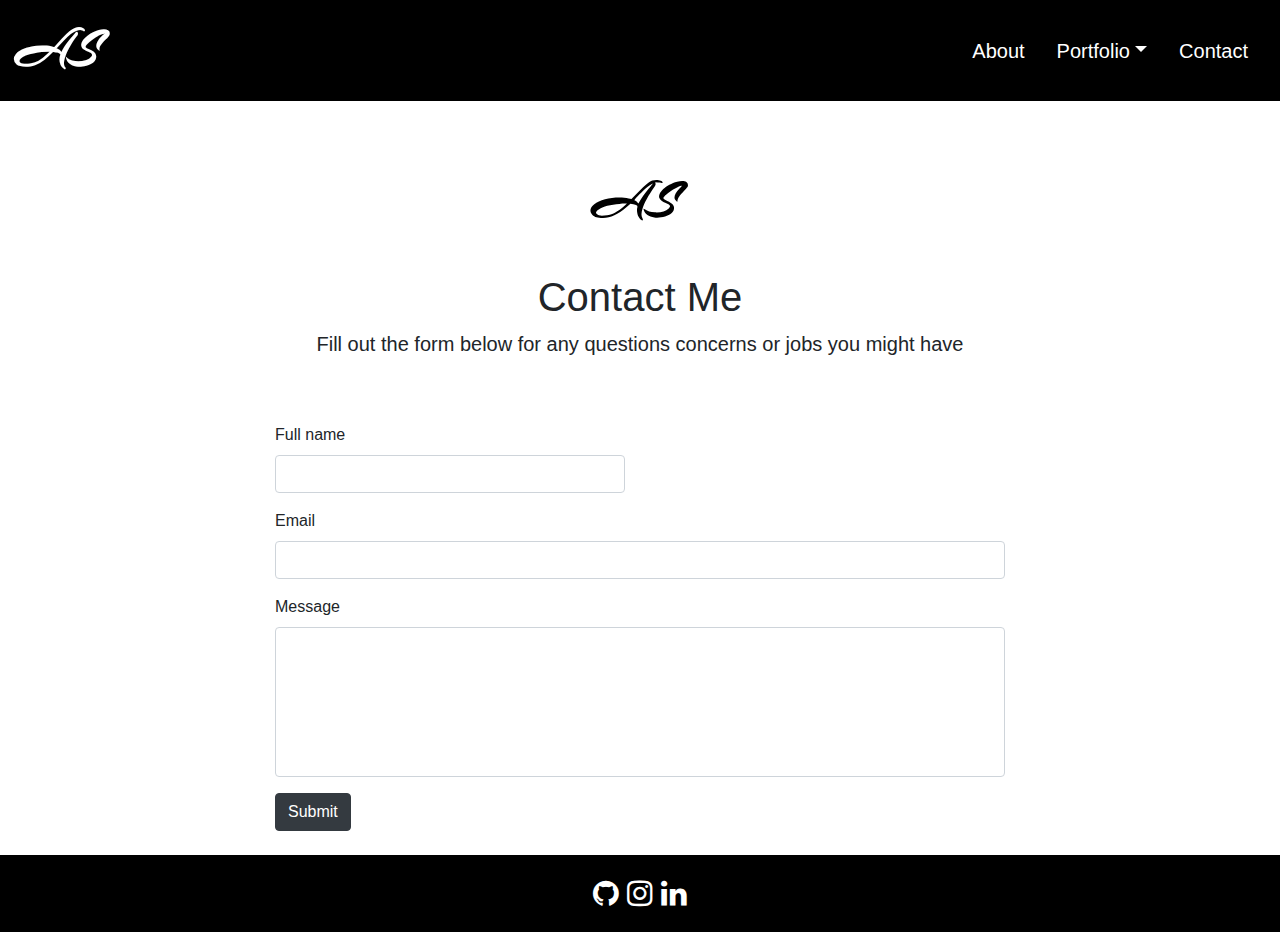
<file: contact.html>
<!DOCTYPE html>
<html lang="en">
<head>
    <meta charset="UTF-8">
    <meta name="viewport" content="width=device-width, initial-scale=1.0">
    <title>Ayanna's Portfolio</title>

    <link rel="stylesheet" href="https://maxcdn.bootstrapcdn.com/bootstrap/4.0.0/css/bootstrap.min.css">

    <link rel="stylesheet" href="Assets/style.css">

    <link href="https://fonts.googleapis.com/css2?family=Arizonia&display=swap" rel="stylesheet">

    <link href="https://stackpath.bootstrapcdn.com/font-awesome/4.7.0/css/font-awesome.min.css" rel="stylesheet" integrity="sha384-wvfXpqpZZVQGK6TAh5PVlGOfQNHSoD2xbE+QkPxCAFlNEevoEH3Sl0sibVcOQVnN" crossorigin="anonymous">
</head>

<body>
  <!-- Nav bar -->
    <nav class="navbar navbar-inverse black">
      <div class="navbar-header">
        <a class="navbar-brand mrmr" href="index.html">AS</a>
      </div>
      <ul class="nav justify-content-end">
        <li class="nav-item">
          <a class="nav-link active" href="index.html">About</a>
        </li>
        <li class="nav-item dropdown">
          <a class="nav-link dropdown-toggle" href="portfolio.html" id="navbarDropdown" role="button" data-toggle="dropdown" aria-haspopup="true" aria-expanded="false">Portfolio</a>
          <div class="dropdown-menu" aria-labelledby="navbarDropdown">
            <a class="dropdown-item" href="portfolio.html">Homework</a>
            <a class="dropdown-item" href="portfolio.html">Projects</a>
          </div>  
        </li>
        <li class="nav-item">
          <a class="nav-link" href="contact.html">Contact</a>
        </li>
      </ul>
    </nav>

    <div class="container">
      <div class="py-5 text-center">
        <img class="d-block mx-auto mb-4" src="Assets/Images/ASwhiteblack.svg" alt="AS Script" width="100" height="100">
        <h1>Contact Me</h1>
        <p class="lead">Fill out the form below for any questions concerns or jobs you might have</p>
      </div>
    
      <!-- Contact Form  -->
      <div class="row">
        <div class = "col-md-2"></div>
        <div class="col-md-8">
          <form>
            <div class="row">
              <div class="col-md-6 mb-3">
                <label>Full name</label>
                <input type="text" class="form-control" id="firstName" placeholder="" value="" required>
              </div>
            </div>
            <div class="mb-3">
              <label>Email</label>
              <input type="email" class="form-control" id="email" placeholder="">
            </div>
            <div class="mb-3">
              <label>Message</label>
              <input type="text" class="form-control textBox" id="message" placeholder="">
            </div>
            <button class="btn btn-dark btn-md text-center" type="submit">Submit</button>
          </form>
        </div>
      </div>
    </div>

      <br>

  <!--Footer -->
  <footer class="footer mt-auto py-3 black">
    <div class="container">
      <div class = "inner text-center" >
        <a href = "https://github.com/ashaheed3" class = "icons"> <i class="fa fa-github"> </i> </a>
        <a href = "https://instagram.com/yanni_bunni/" class = "icons"> <i class="fa fa-instagram"> </i> </a>
        <a href = "https://www.linkedin.com/in/ayanna-shaheed-5298b0ab/" class = "icons"> <i class="fa fa-linkedin"> </i> </a>
      </div>
    </div>
  </footer>

  <script src="https://code.jquery.com/jquery-3.4.1.slim.min.js" integrity="sha384-J6qa4849blE2+poT4WnyKhv5vZF5SrPo0iEjwBvKU7imGFAV0wwj1yYfoRSJoZ+n" crossorigin="anonymous"></script>
  <script src="https://cdn.jsdelivr.net/npm/popper.js@1.16.0/dist/umd/popper.min.js" integrity="sha384-Q6E9RHvbIyZFJoft+2mJbHaEWldlvI9IOYy5n3zV9zzTtmI3UksdQRVvoxMfooAo" crossorigin="anonymous"></script>
  <script src="https://stackpath.bootstrapcdn.com/bootstrap/4.4.1/js/bootstrap.min.js" integrity="sha384-wfSDF2E50Y2D1uUdj0O3uMBJnjuUD4Ih7YwaYd1iqfktj0Uod8GCExl3Og8ifwB6" crossorigin="anonymous"></script>

</body>
</html>
</file>
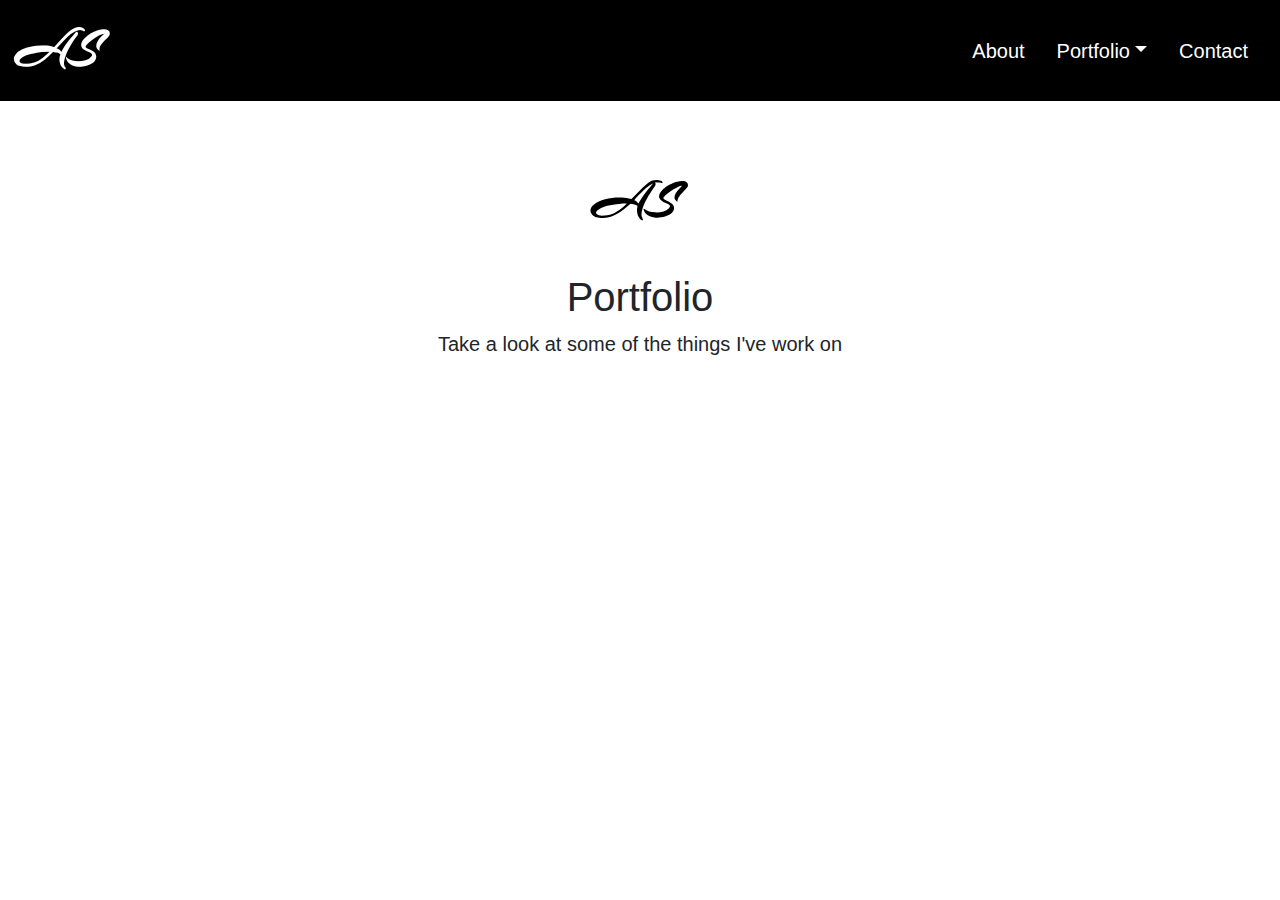
<file: portfolio.html>
<!DOCTYPE html>
<html lang="en">
<head>
    <meta charset="UTF-8">
    <meta name="viewport" content="width=device-width, initial-scale=1.0">
    <title>Document</title>

    <link rel="stylesheet" href="https://maxcdn.bootstrapcdn.com/bootstrap/4.0.0/css/bootstrap.min.css">

    <link rel="stylesheet" href="Assets/style.css">

    <link href="https://fonts.googleapis.com/css2?family=Arizonia&family=Bad+Script&family=Mr+De+Haviland&family=Rock+Salt&family=Stalemate&display=swap" rel="stylesheet">
</head>

<body>
  <!-- Nav bar -->
  <nav class="navbar navbar-inverse black">
    <div class="navbar-header">
      <a class="navbar-brand mrmr" href="index.html">AS</a>
    </div>
      <ul class="nav justify-content-end">
        <li class="nav-item">
          <a class="nav-link active" href="index.html">About</a>
        </li>
        <li class="nav-item dropdown">
          <a class="nav-link dropdown-toggle" href="portfolio.html" id="navbarDropdown" role="button" data-toggle="dropdown" aria-haspopup="true" aria-expanded="false">Portfolio</a>
          <div class="dropdown-menu" aria-labelledby="navbarDropdown">
            <a class="dropdown-item" href="portfolio.html">Homework</a>
            <a class="dropdown-item" href="portfolio.html">Projects</a>
          </div>  
        </li>
        <li class="nav-item">
          <a class="nav-link" href="contact.html">Contact</a>
        </li>
      </ul>
  </nav>

  <div class="container">
    <div class="py-5 text-center">
      <img class="d-block mx-auto mb-4" src="Assets/Images/ASwhiteblack.svg" alt="AS Script" width="100" height="100">
      <h1>Portfolio</h1>
      <p class="lead">Take a look at some of the things I've work on</p>
    </div>

  
  <script src="https://code.jquery.com/jquery-3.4.1.slim.min.js" integrity="sha384-J6qa4849blE2+poT4WnyKhv5vZF5SrPo0iEjwBvKU7imGFAV0wwj1yYfoRSJoZ+n" crossorigin="anonymous"></script>
  <script src="https://cdn.jsdelivr.net/npm/popper.js@1.16.0/dist/umd/popper.min.js" integrity="sha384-Q6E9RHvbIyZFJoft+2mJbHaEWldlvI9IOYy5n3zV9zzTtmI3UksdQRVvoxMfooAo" crossorigin="anonymous"></script>
  <script src="https://stackpath.bootstrapcdn.com/bootstrap/4.4.1/js/bootstrap.min.js" integrity="sha384-wfSDF2E50Y2D1uUdj0O3uMBJnjuUD4Ih7YwaYd1iqfktj0Uod8GCExl3Og8ifwB6" crossorigin="anonymous"></script>

</body>
</html>
</file>
<file: Assets/style.css>
.mrmr{
    font-family: 'Arizonia', cursive;
    font-weight: bold;
    font-size: 50px;
}

a{
    color:white;
    font-size: 20px;
    
}

.black{
    background-color: black;
}

.padding50{
    padding: 50px;
}

.bold{
    font-weight: bold;
}

.icons{
    font-size: 30px;
}

.textBox {
    width: 100%;
    height: 150px;
  }
</file>
